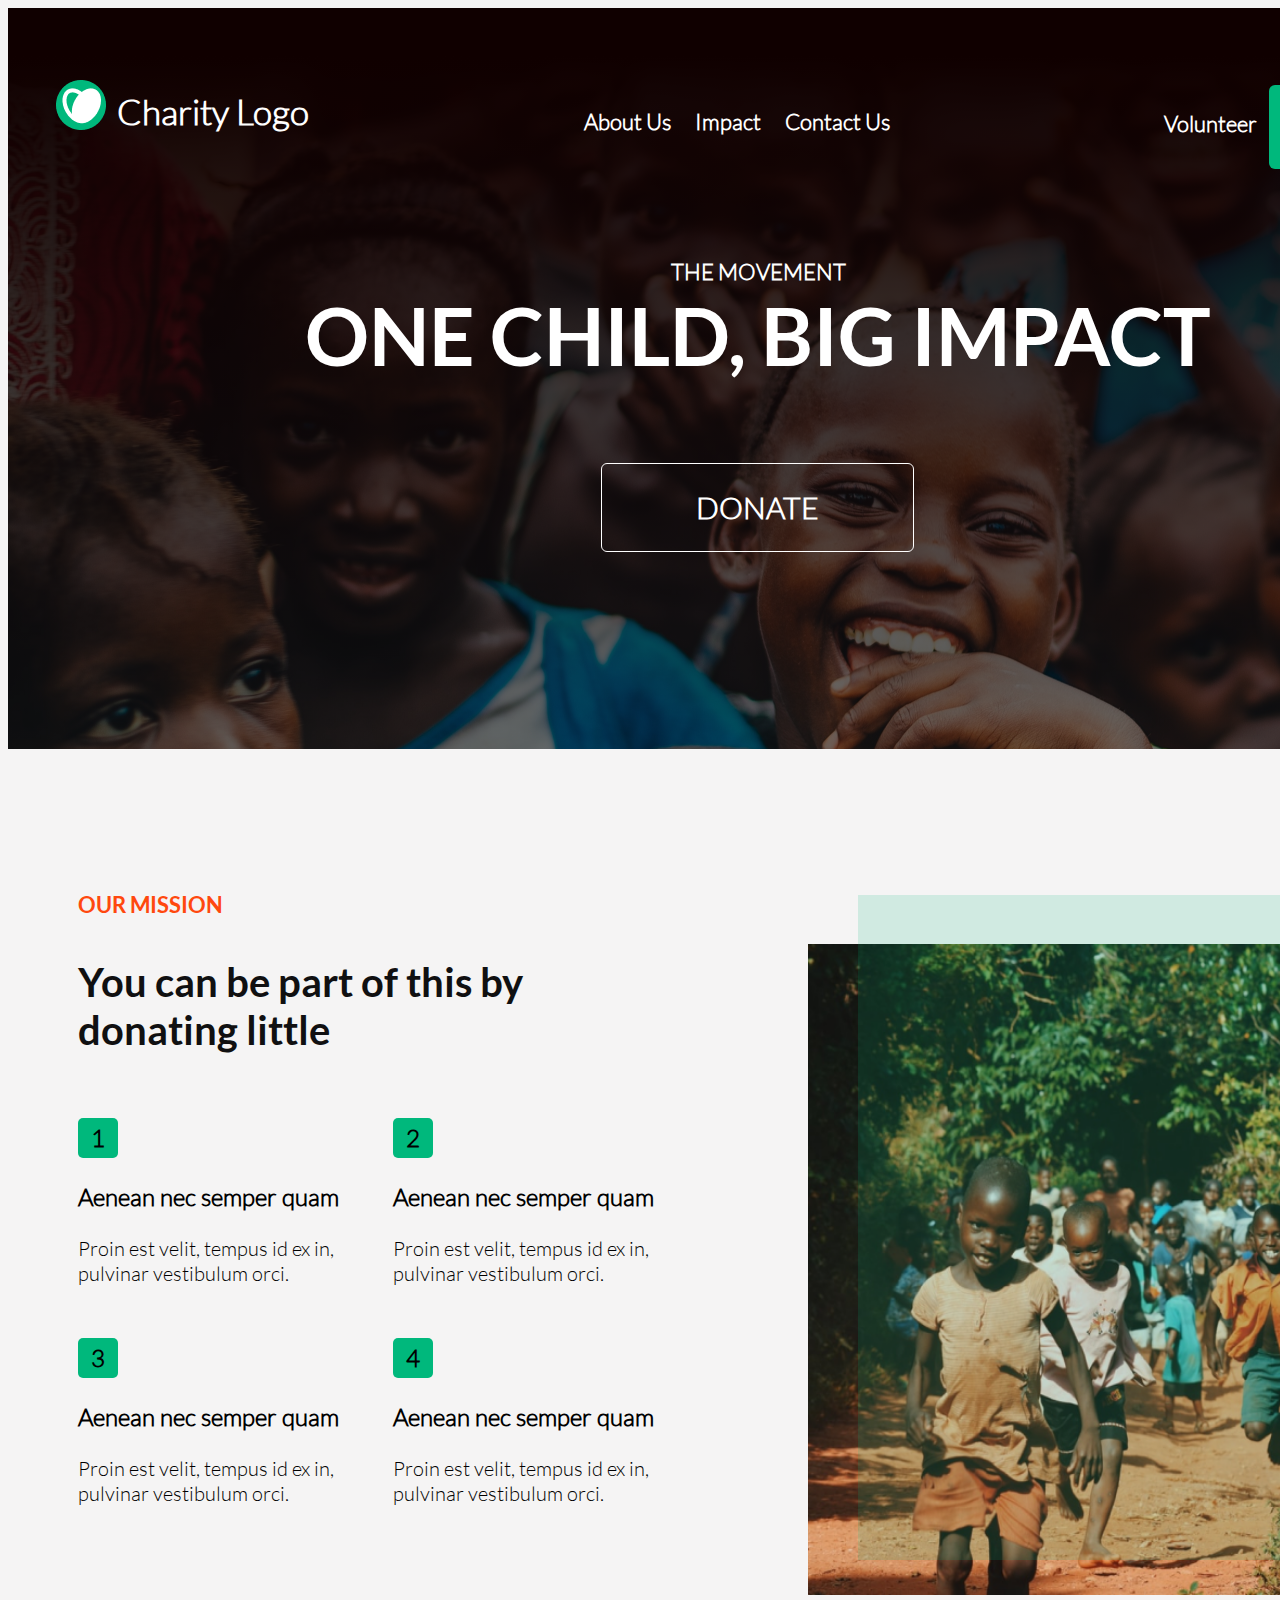
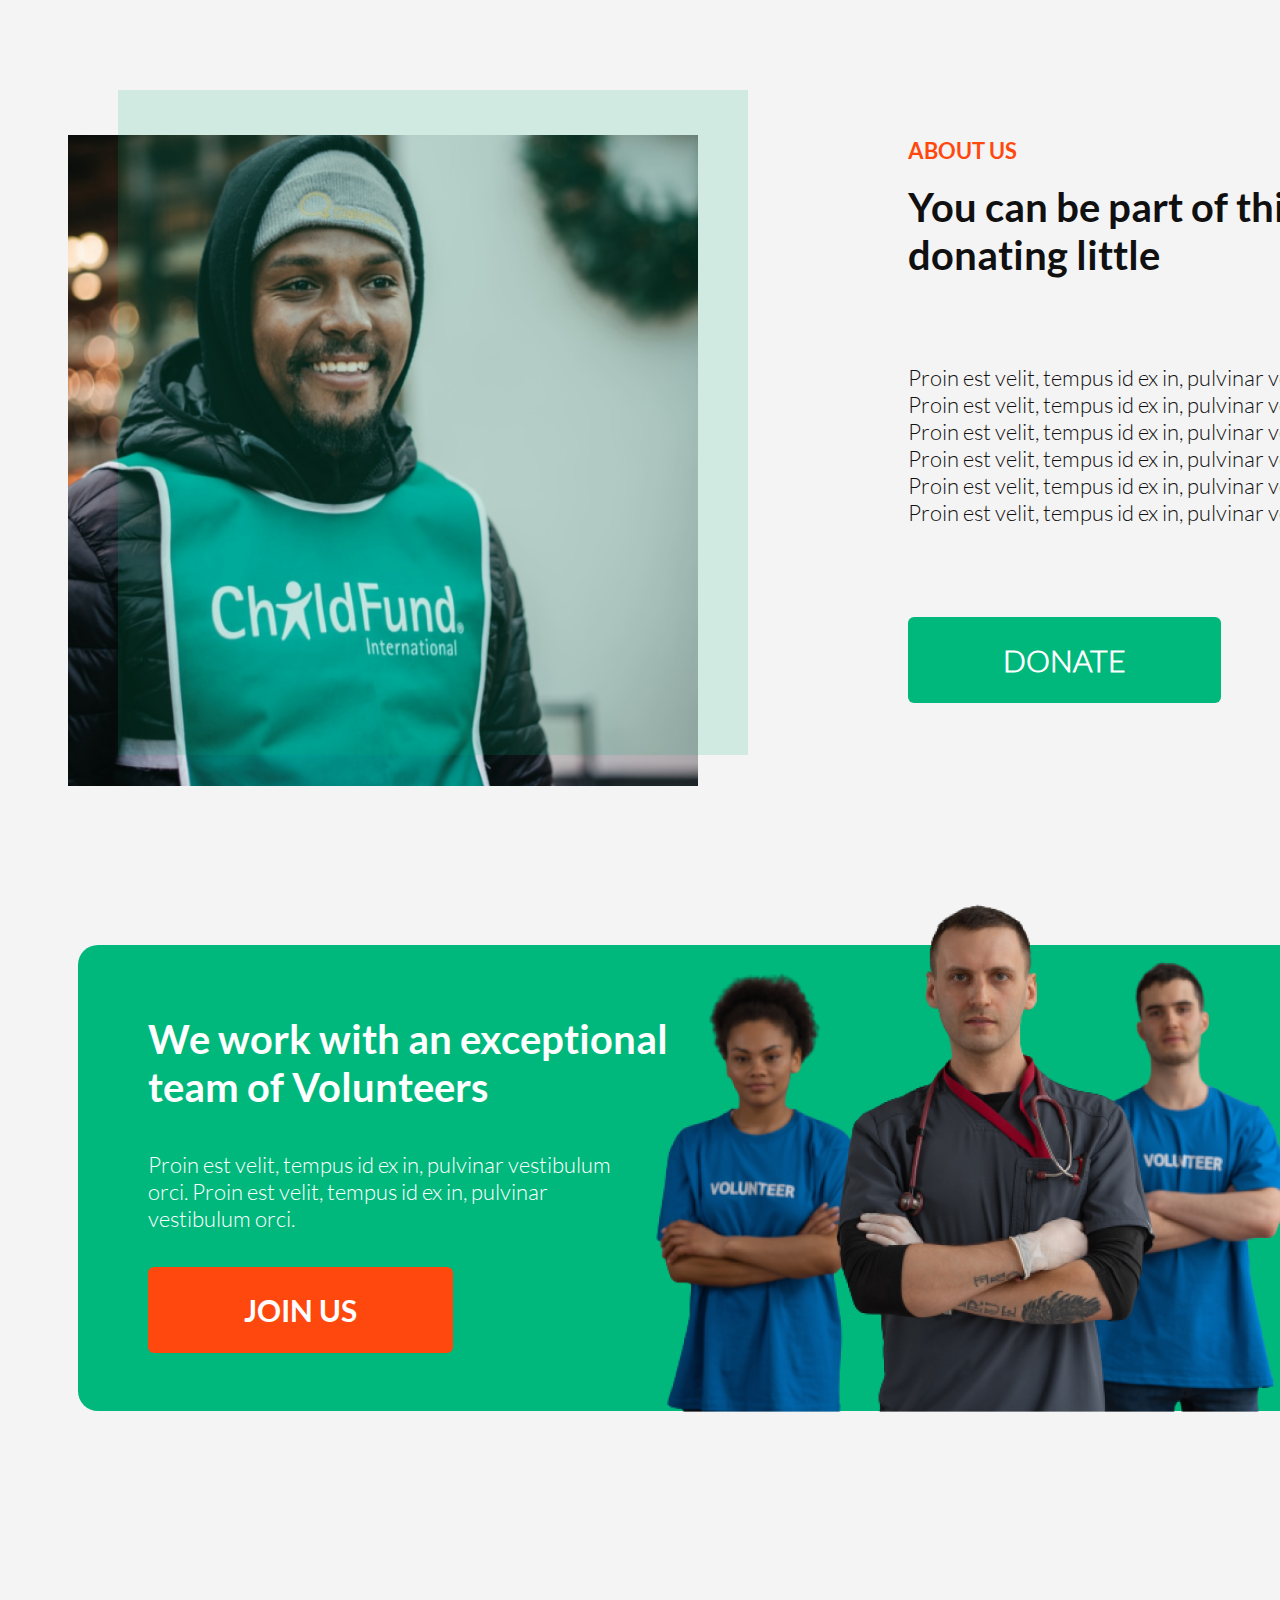
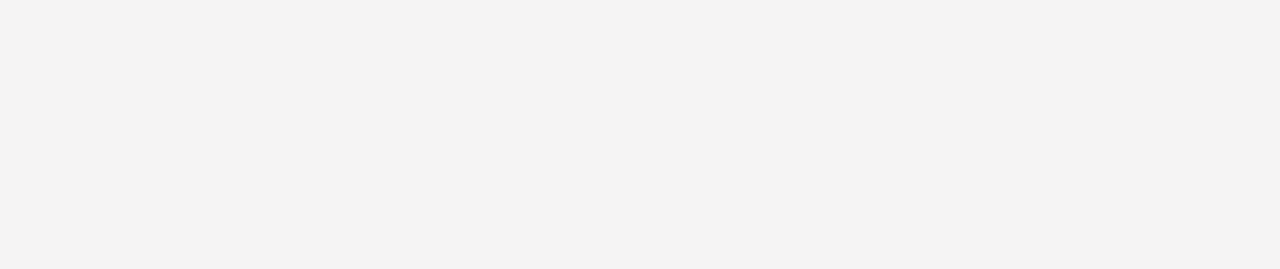
<file: public/index.html>
<!DOCTYPE html>
<!--[if lt IE 7]>      <html class="no-js lt-ie9 lt-ie8 lt-ie7"> <![endif]-->
<!--[if IE 7]>         <html class="no-js lt-ie9 lt-ie8"> <![endif]-->
<!--[if IE 8]>         <html class="no-js lt-ie9"> <![endif]-->
<!--[if gt IE 8]>      <html class="no-js"> <!--<![endif]-->
<html>
    <head>
        <meta charset="utf-8">
        <meta http-equiv="X-UA-Compatible" content="IE=edge">
        <title>Charity</title>
        <meta name="description" content="">
        <meta name="viewport" content="width=device-width, initial-scale=1">
        <link rel="stylesheet" href="index.css">
    </head>
    <body>
        <!--[if lt IE 7]>
            <p class="browsehappy">You are using an <strong>outdated</strong> browser. Please <a href="#">upgrade your browser</a> to improve your experience.</p>
        <![endif]-->
        <div class="first">
            <div class="headbox">
                <div class="nav"> 
                    <ul class="left">
                    <li> <img class="img" src="images/group1.png" alt="Charity Logo"/> <a href="#">Charity Logo</a></li>
                    </ul>

                    <ul class="middle">
                    <li><a href="#">About Us</a></li>
                    <li><a href="#">Impact</a></li>
                    <li><a href="#">Contact Us</a></li>
                    </ul>

                    <ul class="right">
                    <li><a href="#">Volunteer</a></li>
                    <button id="dis"><a href="#">DONATE</a></button>
                    </ul>
                </div>
            </div>

            <div class="headbox2">
                <p id = "mv"> THE MOVEMENT </p>
                <p id = "imp"> ONE CHILD, BIG IMPACT </p>
                <button id = "donate"> DONATE </button>
            </div>
        </div>

        <div class="second">
            <p> OUR MISSION </p>
            <p> You can be part of this by donating little </p>
            <div class="lwrapper">
                <div class="lorem">
                    <div class="lorem1"> 
                        <p class="fig"> 1 </p>
                        <p class="bigtext"> Aenean nec semper quam</p>
                        <p class="smalltext"> Proin est velit, tempus id ex in, pulvinar vestibulum orci.</p>
                    </div>
                    <div class="lorem2"> 
                        <p class="fig"> 2 </p>
                        <p class="bigtext"> Aenean nec semper quam</p>
                        <p class="smalltext"> Proin est velit, tempus id ex in, pulvinar vestibulum orci. </p>
                    </div>
                    <div class="lorem3"> 
                        <p class="fig"> 3 </p>
                        <p class="bigtext"> Aenean nec semper quam</p>
                        <p class="smalltext"> Proin est velit, tempus id ex in, pulvinar vestibulum orci.</p>
                    </div>
                    <div class="lorem4"> 
                        <p class="fig"> 4 </p>
                        <p class="bigtext"> Aenean nec semper quam</p>
                        <p class="smalltext"> Proin est velit, tempus id ex in, pulvinar vestibulum orci.</p>
                    </div>
                </div>
                <img src="images/rect5.png"/>
                <div class="img-gradient"> </div>
                <img class="rect6" src="images/rect6.png"/>
                <div class="img-gradient2"> </div>
                <div class="about-us">
                    <p> ABOUT US </p>
                    <p> You can be part of this by donating little </p>
                    <p class="smalltext"> Proin est velit, tempus id ex in, pulvinar vestibulum orci.
                    Proin est velit, tempus id ex in, pulvinar vestibulum orci.
                    Proin est velit, tempus id ex in, pulvinar vestibulum orci.
                    Proin est velit, tempus id ex in, pulvinar vestibulum orci.
                    Proin est velit, tempus id ex in, pulvinar vestibulum orci.
                    Proin est velit, tempus id ex in, pulvinar vestibulum orci.</p>
                    <button id="dis"><a href="#">DONATE</a></button>
                </div>
            </div>
        </div>

        <div class="third">
            <p> We work with an exceptional team of Volunteers </p>
            <p> Proin est velit, tempus id ex in, pulvinar vestibulum orci. Proin est velit, tempus id ex in, pulvinar vestibulum orci.
            </p>
            <button> JOIN US </button>
            <img class="rect7" src="images/rect7.png"/>
        </div>

        <!--<script src="" async defer></script>-->
    </body>
</html>
</file>
<file: public/index.css>
@font-face {
    font-family: Lato-Light;
    src: url("Lato/Lato-Light.ttf");
}

@font-face {
    font-family: Lato-Bold;
    src: url("Lato/Lato-Bold.ttf");
}

*, *::before, *::after {
    box-sizing: border-box;
    font-family: "Lato-Light";
    font-style: normal;
}

body{
    background: #f5f4f4;
} 

.first {
    background-image:linear-gradient(180deg, #100000 6.51%, rgba(0, 0, 0, 0.54) 100%), url('images/rect1.png');
    width: 1500px;
    height: 741px;
    background-size:cover;
    background-repeat: no-repeat;
    font-weight: 600;
    color: white;
    background-size: cover;
}

.nav {
    display:flex;
    flex-direction: row;
    width: 100%;
}

ul {
    list-style-type: none;
}

.middle {
    position: relative;
    top: 100px;
    font-weight: 600;
    font-size: 22px;
    width:auto;
    text-align: center;
    padding: 0;
    margin: 0 auto;
    overflow: hidden;
    display: flex;
    justify-content: center;
}

.right {
    position: relative;
    top: 80px;
    left: -40px;
    display: flex;
    font-weight: 600;
    font-size: 22px;
    justify-content: right;
}

.right > button {
    cursor: pointer;
    position: relative;
    top: -25px;
    font-weight: 600;
    font-size: 22px;
    padding: 18px 42px;
    background: #00B87C;
    border-radius: 6px;
    border: 0px;
}


.img {
    position:relative;
    left: 8px;
    top: 5px;
}

.left {
    position:relative;
    font-style: normal;
    font-weight: 600;
    font-size: 35px;
    position: relative;
    top: 32px;    
    justify-content: left;
}

.nav a{
    color: white;
    padding: 12px;
    text-decoration: none;
}

.headbox2 {
    display:flex;
    flex-direction: column;
    margin: 0;
    padding: 0;
}

#imp {
    font-family: "Lato-Bold";
    height: 96px;
    font-size: 80px;
    font-weight: 800;
    align-items: center;
    text-align: center;
}

#mv {
    position: relative;
    top: 100px;
    font-size: 22px;
    font-weight: 600;
    align-items: center;
    text-align: center;
}

#donate {
    width:fit-content;
    position: relative;
    left: 39.5%;
    cursor: pointer;
    align-items: center;
    text-align: center;
    font-weight: 900;
    background-color: rgba(0, 0, 0, 0);
    border: 1px solid white;
    color: white;
    font-size: 30px;
    border-radius: 6px;
    padding: 25px 94px;
}

#donate:hover{
    color: black;
    background-color: rgba(255,255,255,0.3);
}

.second > p{
    position: relative;
    left: 70px;
    color: #FF480E;
    font-size: 22px;
    font-family:"Lato-Bold";
    font-weight: 600px;
}

.second > p +  p{
    font-family:"Lato-Bold";
    width: 515px;
    height: 96px;
    position: relative;
    left: 70px;
    color: #101011;
    font-size: 40px;
    font-weight: 800;
}

.fig {
    display: flex;
    background: #00B87C;
    border-radius: 5px;
    width:40px;
    height:40px;
    font-size: 24px;
    font-weight: 700;
    align-items: center;
    justify-content:center;
}

.bigtext {
    align-items: left;
    font-size: 24px;
    font-weight: 600;
}

.smalltext {
    align-items: left;
    font-size: 20px;
    font-weight: 300;
}

.lorem {
    position: relative;
    left: 70px;
    display: grid;
    grid-template-columns: repeat(2, 200px);
    grid-template-rows: repeat(2, 200px);
    grid-gap: 70px;
}

.lorem1 {
    width: 283px;
    height: 200px;
}

.lorem2 {
    position: relative;
    width: 283px;
    left: 45px;
    height: 200px;
}

.lorem3 {
    position: relative;
    top: -50px;
    width: 283px;
    height: 200px;
}

.lorem4 {
    position: relative;
    top: -50px;
    left: 45px;
    width: 283px;
    height: 200px;
}

.lwrapper {
    display:grid;
    grid-template-columns: repeat(2, 200px);
}

.lwrapper > img {
    position: relative;
    left: 600px;
    top: -150px;
    width: 630px;
    height: 651px;
}

.lwrapper > .rect6 {
    position: relative;
    left: -140px;
    top: -10px;
    width: 630px;
    height: 651px;
}

.lwrapper > .img-gradient {
    position: relative;
    top: -850px;
    left: 850px;
    height: 665px;
    width: 630px;
    background: rgba(0, 184, 124, 0.15);
}

.lwrapper > .img-gradient2 {
    position: relative;
    top: -720px;
    left: 110px;
    height: 665px;
    width: 630px;
    background: rgba(0, 184, 124, 0.15);
}

.about-us > p{
    position: relative;
    top: -45px;
    font-family:"Lato-Bold";
    width: 218px;
    height: 26px;
    color: #FF480E;
    font-size: 22px;
    font-weight: 600px;
}

.about-us > p + p{
    position: relative;
    top: -65px;
    color: #101011;
    width: 515px;
    font-family:"Lato-Bold";
    height: 96px;
    font-size: 40px;
    align-items: right;
    font-weight: 800;
}

.about-us > p + p + p{
    position: relative;
    top: -20px;
    font-family:"Lato-Light";
    width: 555px;
    height: 156px;
    align-items: right;
    font-size: 22px;
    font-weight: 300;
}

.about-us > button {
    cursor: pointer;
    position: relative;
    top: 55px;
    font-weight: 700;
    width: 313px;
    height: 86px;
    font-size: 30px;
    padding:25px 94px;
    background: #00B87C;
    border-radius: 6px;
    border: 0px;
}

.about-us > button > a {
    color: white;
    text-decoration: none;
}

.about-us {
    position: relative;
    left: 700px;
    top: -650px;
}


.second {
    position: relative;
    top: 120px;
}

.third {
    position: relative;
    top: -450px;
    left: 70px;
    width: 1248px;
    height: 466px;
    background: #00B87C;
    border-radius: 20px;
}

.rect7 {
    position: relative;
    top: -310px;
    left: 155px;
    width: 850px;
    height: 566.67px;
}

.third > p {
    position: relative;
    top: 70px;
    left: 70px;
    color: white;
    font-family: "Lato-Bold";
    width: 569px;
    height: 96px;
    font-size: 40px;
    font-weight: 800;
}

.third > p + p {
    width: 495px;
    height: 52px;
    font-family: "Lato-Light";
    align-items: right;
    font-size: 22px;
    font-weight: 300;   
}

.third > button {
    position: relative;
    top: -400px;
    left: 70px;
    outline: none;
    border: none;
    background-color: #FF480E;
    color: white;
    font-size: 30px;
    padding: 25px 94px;
    font-weight: 700;
    font-family: "Lato-Bold";
    width: 305px;
    height: 86px;
    border-radius: 6px;
}
</file>
